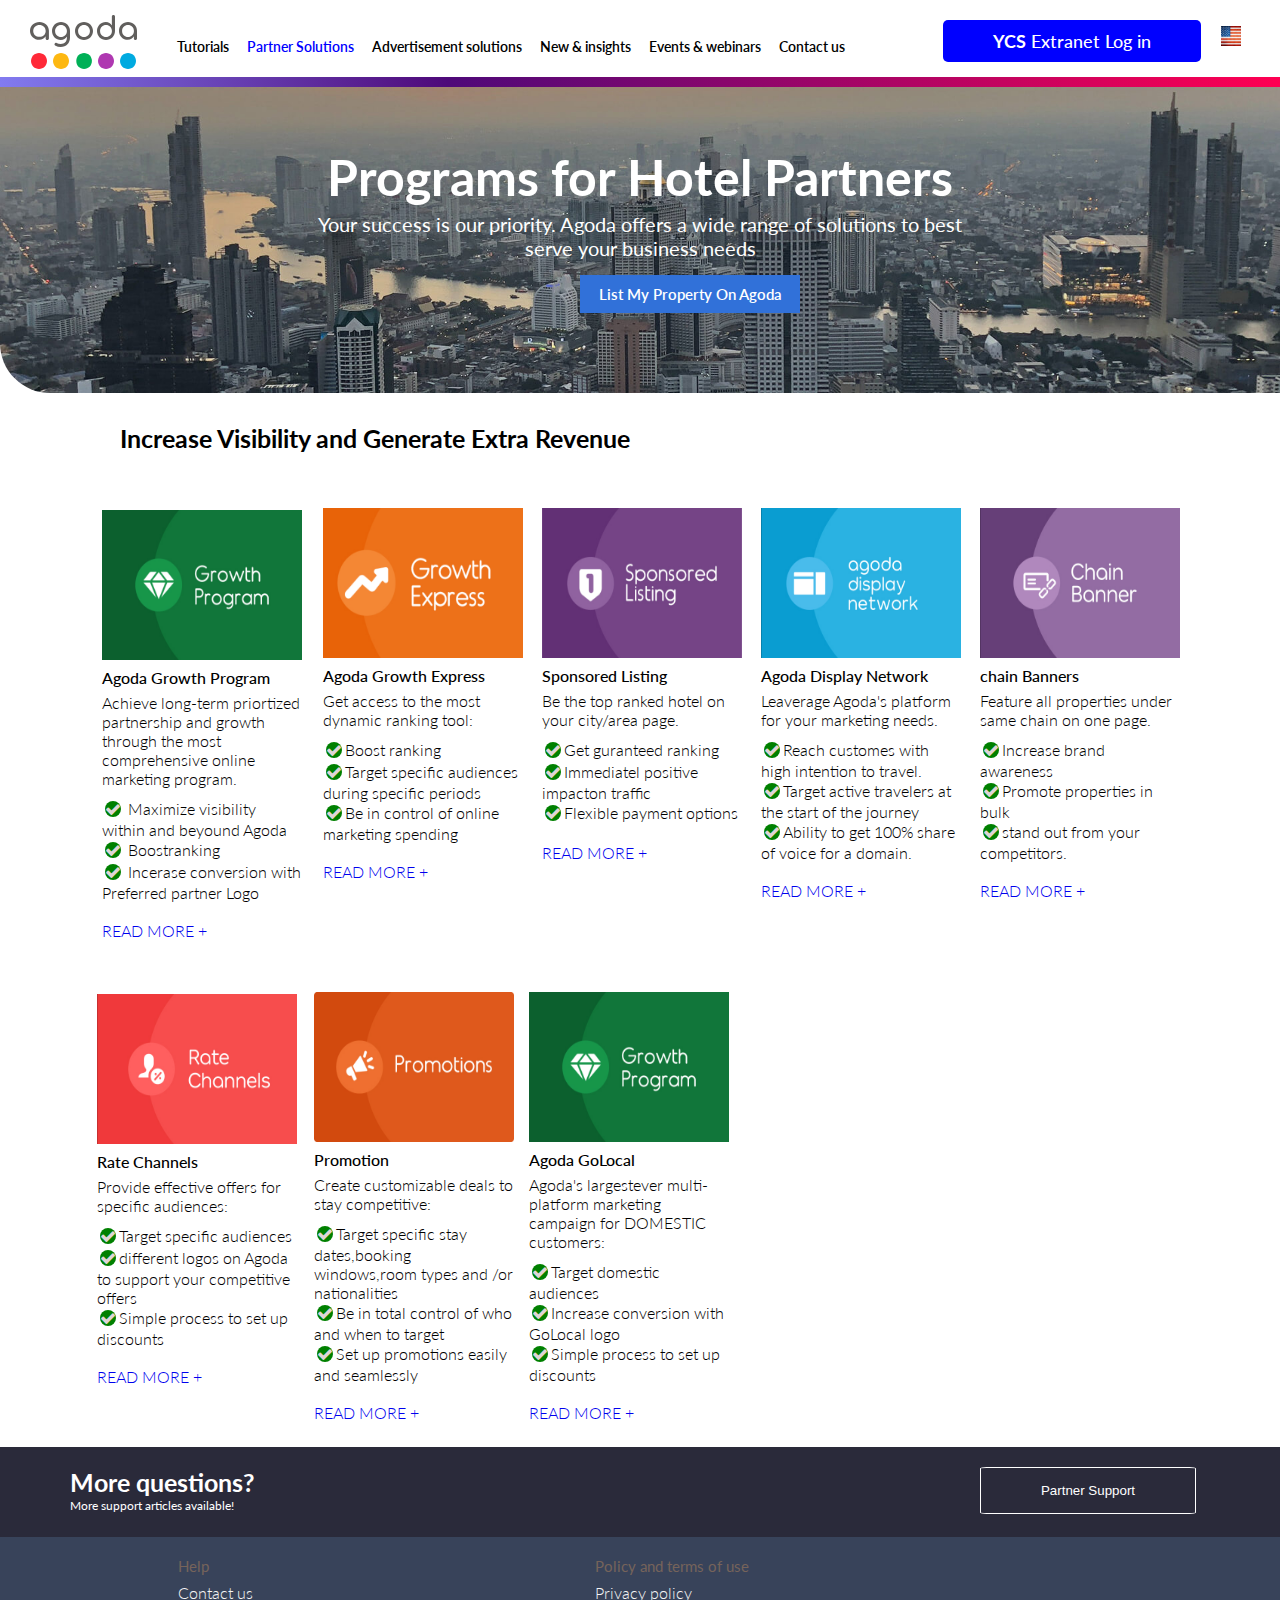
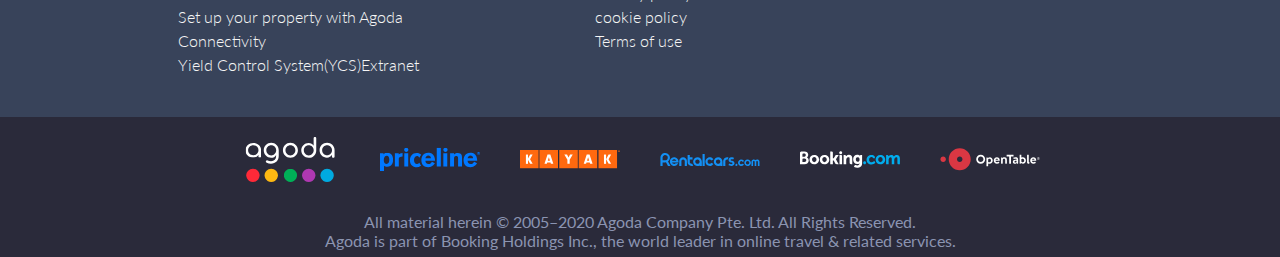
<file: index.html>
<!DOCTYPE html>
<html lang="en">
<head>
    <meta charset="UTF-8">
    <meta name="viewport" content="width=device-width, initial-scale=1.0">
    <link rel="stylesheet" href="style.css">
    <link rel="preconnect" href="https://fonts.gstatic.com">
<link href="https://fonts.googleapis.com/css2?family=Lato:ital,wght@0,100;0,300;0,400;0,700;0,900;1,100;1,300;1,400;1,700;1,900&display=swap" rel="stylesheet">
    <link rel="stylesheet" href="https://cdnjs.cloudflare.com/ajax/libs/font-awesome/4.7.0/css/font-awesome.min.css">   
</head>
<body>
    <!--Header start here -->
    <nav> 
        <div class="left">
           <a href="#"><img src="./img/agoda-logo-dark.svg" alt=""></a>
        </div>
        <div class="middle"> 
            <a href="#">Tutorials</a>
                <a href="#">Partner Solutions</a>
                <a href="#">Advertisement solutions</a>
                <a href="#">New & insights</a>
                <a href="#">Events & webinars</a>
                <a href="contact.html">Contact us</a>
         </div>
        <div class="right">
            <div class="log-box"><p><b>YCS</b> Extranet Log in</p> </div>
            <img src="./img/flag.jpg" alt="">
        </nav>
    </div>
    <div class="line"></div>
</div>
<!--End Of Header-->

<!-- Banner secction starts hrom here-->

<div class="banner">
    <h2>Programs for Hotel Partners</h2>
    <p>Your success is our priority. Agoda offers a wide range of solutions to best <br>
        serve your business needs​​</p>
        <a>List my property on Agoda</a>
</div>
<!-- End of Banner secction -->
<!--card start here-->
    <h1 id="title"> Increase Visibility and Generate Extra Revenue​</h1>
    <div class="card">
        <div class="card-1">
            <div class="card-logo"><img src="./img/growth-program.jpg" alt=""></div>
            <div class="card-heading">Agoda Growth Program</div>
            <div class="card-description">Achieve long-term priortized partnership and growth through the most comprehensive online marketing program.<br> </div> 
            <i class="fa fa-check"></i>  Maximize visibility within and beyound Agoda <br>
            <i class="fa fa-check"></i> Boostranking<br>
            <i class="fa fa-check"></i> Incerase conversion with Preferred partner Logo <br><br>
            <a href="#">READ MORE +</a>
        </div>
         <div class="card-2">
            <div class="card-logo"><img src="./img/growth-express.jpg" alt=""></div>
            <div class="card-heading">Agoda Growth Express</div>
            <div class="card-description">Get access to the most dynamic ranking tool:<br>
            </div> 
            <i class="fa fa-check"></i>Boost ranking<br>
                <i class="fa fa-check"></i>Target specific audiences during specific periods <br>
                <i class="fa fa-check"></i>Be in control of online marketing spending<br><br>
            <a href="#">READ MORE +</a>
             </div>
             <div class="card-3">
                <div class="card-logo"><img src="./img/sponsored-listing.jpg" alt=""></div>
                <div class="card-heading">Sponsored  Listing</div>
                <div class="card-description">Be the top ranked hotel on your city/area page. <br></div>
                <i class="fa fa-check"></i>Get guranteed ranking<br>
                <i class="fa fa-check"></i>Immediatel positive impacton traffic</br>
                <i class="fa fa-check"></i>Flexible payment options<br><br>
                <a href="#">READ MORE +</a>
                 </div>
                 <div class="card-4">
                    <div class="card-logo"><img src="./img/display-network.jpg" alt=""></div>
                    <div class="card-heading">Agoda Display Network</div>
                    <div class="card-description">Leaverage Agoda's platform for your marketing needs.</div>
                    <i class="fa fa-check"></i>Reach customes with high intention to travel.<br>
                    <i class="fa fa-check"></i>Target active travelers at the start of the journey<br>
                    <i class="fa fa-check"></i>Ability to get 100% share of voice for a domain.<br><br>
                    <a href="#">READ MORE +</a>
                     </div>
                     <div class="card-5">
                        <div class="card-logo"><img src="./img/display-banner.jpg" alt=""></div>
                        <div class="card-heading">chain Banners</div>
                        <div class="card-description">Feature all properties under same chain on one page.</div>
                        <i class="fa fa-check"></i>Increase brand awareness<br>
                        <i class="fa fa-check"></i>Promote properties in bulk<br>
                        <i class="fa fa-check"></i>stand out from your competitors.<br><br>
                        <a href="#">READ MORE +</a>
                         </div>     
</div>
<!--End of card  here-->

<div class="boost-card">
    <div class="card">
    <div class="card-1">
        <div class="card-logo"><img src="img/rate-channel.jpg" ></div>
        <div class="card-heading">Rate Channels</div>
        <div class="card-description">Provide effective offers for specific audiences:</div>
        <i class="fa fa-check"></i>Target specific audiences<br>
        <i class="fa fa-check"></i>different logos on Agoda to support your competitive offers<br>
        <i class="fa fa-check"></i>Simple process to set up discounts<br><br>
        <a href="#">READ MORE +</a>
    </div>
    <div class="card-2">
        <div class="card-logo"><img src="img/promotions.jpg" ></div>
        <div class="card-heading">Promotion</div>
        <div class="card-description">Create customizable deals to stay competitive:</div>
        <i class="fa fa-check"></i>Target specific stay dates,booking windows,room types and /or nationalities<br>
        <i class="fa fa-check"></i>Be in total control of who and when to target<br>
        <i class="fa fa-check"></i>Set up promotions easily and seamlessly<br><br>
        <a href="#">READ MORE +</a>
    </div>
    <div class="card-3">
        <div class="card-logo"><img src="img/growth-program.jpg" ></div>
        <div class="card-heading">Agoda GoLocal</div>
        <div class="card-description">Agoda's largestever multi-platform marketing campaign for DOMESTIC customers:</div>
        <i class="fa fa-check"></i>Target domestic audiences<br>
        <i class="fa fa-check"></i>Increase conversion with GoLocal logo<br>
        <i class="fa fa-check"></i>Simple process to set up discounts<br><br>
        <a href="#">READ MORE +</a>
    </div>
</div>
</div>

<!--question sec-->

<div class="support-section">
    <div class="ques-section">
        <h1>More questions?</h1>
        <p>More support articles available!</p>
    </div>
    <div class="call-button">
        <button>Partner Support</button>
    </div>
</div>

<!--end of question sec-->

<!--contact us-->
<div class="contact-us">
   <div class="card">
       <div class="help">
           <h3>Help</h3>
           <ul>
               <li>Contact us</li>
               <li>Set up your property with Agoda</li>
               <li>Connectivity</li>
               <li>Yield Control System(YCS)Extranet</li>
           </ul>
       </div>
       <div class="policy">
           <h3>Policy and terms of use</h3>
           <ul>
               <li>Privacy policy</li>
               <li>cookie policy</li>
               <li>Terms of use</li>
           </ul>
       </div>
       <div class="extra"></div>
       <div class="extra"></div>
   </div>
</div>

<!-- end of contact us-->

<footer>
    <div class="partners">
        <img src="img/footer/agoda-logo.svg" alt="agoda">
        <img src="img/footer/priceline-logo.svg" alt="priceline">
        <img src="img/footer/kayak-logo.svg" alt="kayak">
        <img src="img/footer/rentalcars-logo.svg" alt="rental car">
        <img src="img/footer/booking-logo.svg" alt="booking">
        <img src="img/footer/opentable-logo.svg" alt="open table">
    </div>
    <div class="copyright">
        <p>All material herein © 2005–2020 Agoda Company Pte. Ltd. All Rights Reserved.<br>
            Agoda is part of Booking Holdings Inc., the world leader in online travel & related services.</p>
    </div>
</footer>

</body>
</html>
</file>
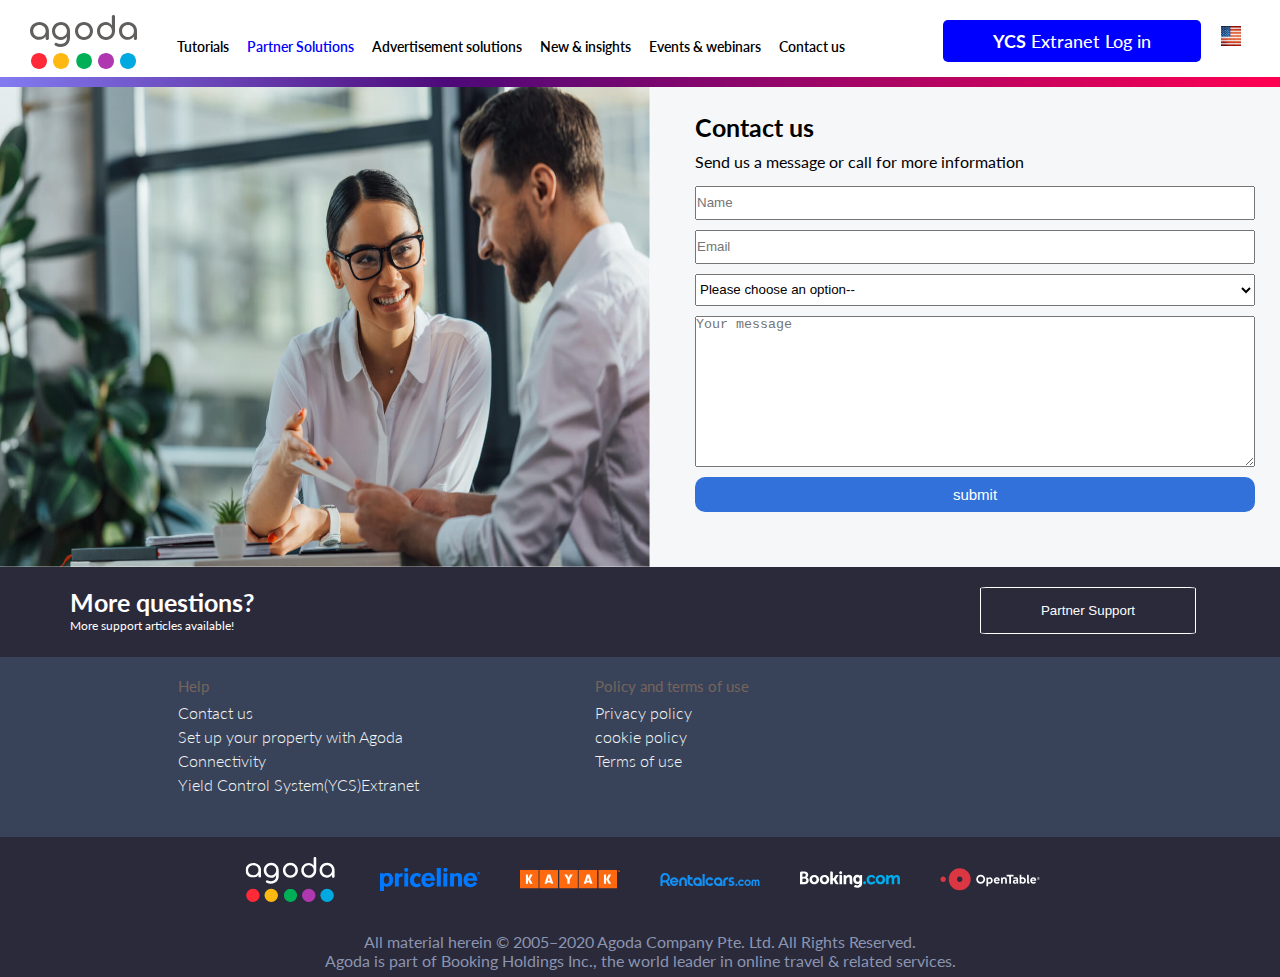
<file: contact.html>
<!DOCTYPE html>
<html lang="en">
<head>
    <meta charset="UTF-8">
    <meta name="viewport" content="width=device-width, initial-scale=1.0">
    <link rel="stylesheet" href="style.css">
    <link rel="preconnect" href="https://fonts.gstatic.com">
<link href="https://fonts.googleapis.com/css2?family=Lato:ital,wght@0,100;0,300;0,400;0,700;0,900;1,100;1,300;1,400;1,700;1,900&display=swap" rel="stylesheet">
    <link rel="stylesheet" href="https://cdnjs.cloudflare.com/ajax/libs/font-awesome/4.7.0/css/font-awesome.min.css">   
</head>
<body>
   <!--Header start here -->
   <nav> 
    <div class="left">
       <a href="./index.html"><img src="./img/agoda-logo-dark.svg" alt=""></a>
    </div>
    <div class="middle"> 
        <a href="#">Tutorials</a>
            <a href="#">Partner Solutions</a>
            <a href="#">Advertisement solutions</a>
            <a href="#">New & insights</a>
            <a href="#">Events & webinars</a>
            <a href="contact.html">Contact us</a>
     </div>
    <div class="right">
        <div class="log-box"><p><b>YCS</b> Extranet Log in</p> </div>
        <img src="./img/flag.jpg" alt="">
    </nav>
</div>
<div class="line"></div>
</div>
<!--End Of Header-->
<div class="contact-container">
    <div class="image-section">
        <img src="./img/contact-bg.jpg" alt="contact-pic">
    </div>
    <div class="form">
<h4>Contact us</h4>
<p>Send us a message or call for more information</p>
<input type="text" placeholder="Name">
<input type="email" placeholder="Email" id="email">
<select name="inquiry" id="inquiry-select">
    <option value="">Please choose an option--</option>
    <option value="">First choice</option>
    <option value="">Second choice</option>
    <option value="">Third choice</option>
</select>
<textarea placeholder="Your message" id="" cols="30" rows="10"></textarea>
<button type="submit">submit</button>    
</div>
  
</div>


<!--question sec-->

<div class="support-section">
    <div class="ques-section">
        <h1>More questions?</h1>
        <p>More support articles available!</p>
    </div>
    <div class="call-button">
        <button>Partner Support</button>
    </div>
</div>

<!--end of question sec-->

<!--contact us-->
<div class="contact-us">
   <div class="card">
       <div class="help">
           <h3>Help</h3>
           <ul>
               <li>Contact us</li>
               <li>Set up your property with Agoda</li>
               <li>Connectivity</li>
               <li>Yield Control System(YCS)Extranet</li>
           </ul>
       </div>
       <div class="policy">
           <h3>Policy and terms of use</h3>
           <ul>
               <li>Privacy policy</li>
               <li>cookie policy</li>
               <li>Terms of use</li>
           </ul>
       </div>
       <div class="extra"></div>
       <div class="extra"></div>
   </div>
</div>

<!-- end of contact us-->

<footer>
    <div class="partners">
        <img src="img/footer/agoda-logo.svg" alt="agoda">
        <img src="img/footer/priceline-logo.svg" alt="priceline">
        <img src="img/footer/kayak-logo.svg" alt="kayak">
        <img src="img/footer/rentalcars-logo.svg" alt="rental car">
        <img src="img/footer/booking-logo.svg" alt="booking">
        <img src="img/footer/opentable-logo.svg" alt="open table">
    </div>
    <div class="copyright">
        <p>All material herein © 2005–2020 Agoda Company Pte. Ltd. All Rights Reserved.<br>
            Agoda is part of Booking Holdings Inc., the world leader in online travel & related services.</p>
    </div>
</footer>

</body>
</html>
</file>
<file: style.css>
/********************   Reset CSS ***************/
*{box-sizing: content-box;
padding: 0;
margin: 0;
}

body{
   font-family:'Lato', sans-serif;
}
/*  ************************* Navigation Starts Here************************************  */
nav{
    background-color:white;
    display:flex;
    width:100%;
    padding-bottom: 5px;
}
nav .left{
  margin:15px 30px 0 30px;
}
nav .left a:hover{
   cursor: pointer;
}
nav .middle{
     display: flex;
     justify-content: space-evenly;
     align-items: center;
     margin-right:90px;
    }
    nav .middle a{
        text-decoration:none;
        margin-left:10px;
        margin-top:20px;
        margin-right:8px;
        font-family: 'Lato', sans-serif;
        font-size:14px;
        font-weight: 600;
        color:black;
       }
       nav .middle a:hover{
        color:blue;
       }
       nav .middle a:nth-child(2){
        color:blue;
       }



nav .right{
        display: flex;
        align-items: center;  
    }
nav .right .log-box {
    background-color: blue;
     margin-top:9px;
     border-radius: 5px;
}
nav .right .log-box:hover {
    background-color: black;
}

nav .right .log-box p {
   color:white;
   padding:10px 50px;
   font-size: 18px;
   font-family: 'Lato', sans-serif;
   font-weight: 500;
}

nav .right img{
   height:20px;
   width:20px;
   margin-left:20px;
}

.line{
    height:10px;
    background: rgb(130,123,240);
background: linear-gradient(90deg, rgba(130,123,240,1) 0%, rgba(78,9,121,1) 35%, rgba(255,0,82,1) 100%);
}


/*  ********************* Navigation End Here *****************************/


.banner{
   background:url(./img/cover.jpg);
   background-size: cover;
   background-position: center;
   background-repeat: no-repeat;
   display: flex;
   flex-direction: column;
   border-bottom-left-radius: 50px;
}


.banner h2{
 padding-top:20px;
text-align: center;
font-size:50px;
color:white;
font-family: 'Lato', sans-serif;
padding-top: 60px;;
}
.banner p{
   text-align: center;
   font-size: 20px;
   color:white;
   padding:0 40 5px 40px;
   margin:5px 0;
   font-family: 'Lato', sans-serif;

}

.banner a{
  width:200px;
   padding:10px;
   margin:10px 20px 80px 580px;
   text-align: center;
   color: white;
   text-transform: capitalize;
   font-family: 'Lato', sans-serif;
   font-size: 15px;
   font-weight: 600;
   background-color: #3171d9;
}
.banner a:hover{
   background-color:#2a2a3a;
   cursor:pointer;
}


#title{
  margin:0 90px;
  padding:30px;
  font-family: 'Lato', sans-serif;
  font-size: 25px;
}
.card{
   padding:20px 0px;
   display: flex;
   margin:0 90px;
   flex-direction:row;
   justify-content:space-around;
   background-color: white;
   font-weight: 300;
}
.card img{
   height:150px;
   width:200px;
}
.card .card-heading{
   margin:5px 0;
   font-weight: 500;
   transition:.7s ease-in;
   border-bottom: 1px solid transparent;
   font-family: 'Lato', sans-serif;
   }

   .card a{
      margin-top:10px;
      text-decoration: none;
      transition:.7s ease-in;
      border-bottom: 1px solid transparent;
      font-family: 'Lato', sans-serif;
   }
   .card  .card-description{
      margin-bottom: 10px;
      font-weight:300;
   }

   .fa.fa-check{
      color: rgb(223, 213, 213);
      background-color: green;
      border-radius: 60px;
      margin:3px;
   }
   
               /*card 1*/
               .card .card-1{
                  width:200px;
                  padding:5px;
                  margin:2px;
                 
               }
               .card .card-1:hover{
                  position: relative;
                  top:-3px;
                  top:-2;
                  box-shadow: 0 3px 6px rgba(4, 6, 124, 0.16), 0 3px 6px rgba(0,0,0,0.23);
               }
              
               .card .card-1:hover .card-heading{
                  color:blue;
                  text-decoration: underline;
                  font-family: 'Lato', sans-serif;
                  }
   
                  .card-1:hover a{
                     border-color: blue;
                  }
            
               /*End of card 1*/

               /*card 2*/
               .card .card-2{
                  width:200px;
                  padding:5px;
                  
               }
               .card .card-2:hover{
                  position: relative;
                  top:-3px;
                  box-shadow: 0 3px 6px rgba(0,0,0,0.16), 0 3px 6px rgba(0,0,0,0.23);
                  width:210px;
                  margin:2px;
               }
               .card .card-2:hover .card-heading{
               color:blue;
               text-decoration: underline;
               font-family: 'Lato', sans-serif;
               }

               .card-2:hover a{
                  border-color: blue;
               }

               /*End of card 2*/

               /*card 3*/
               .card .card-3{
                  width:200px;
                  padding:5px;
                  
               }
               .card .card-3:hover{
                  position: relative;
                  top:-3px;
                  box-shadow: 0 3px 6px rgba(0,0,0,0.16), 0 3px 6px rgba(0,0,0,0.23);
                  width:210px;
                  margin:2px;
               }
               .card .card-3:hover .card-heading{
               color:blue;
               text-decoration: underline;
               font-family: 'Lato', sans-serif;
               }

               .card-3:hover a{
                  border-color: blue;
               }

               /*End of card 3*/

               /*card 4*/
               .card .card-4{
                  width:200px;
                  padding:5px;
                  
               }
               .card .card-4:hover{
                  position: relative;
                  top:-3px;
                  box-shadow: 0 3px 6px rgba(0,0,0,0.16), 0 3px 6px rgba(0,0,0,0.23);
                  width:210px;
                  margin:2px;
               }
               .card .card-4:hover .card-heading{
               color:blue;
               text-decoration: underline;
               }

               .card-4:hover a{
                  border-color: blue;
               }

               /*End of card 4*/

               /*card 5*/
               .card .card-5{
                  width:200px;
                  padding:5px;
                  
               }
               .card .card-5:hover{
                  position: relative;
                  top:-3px;
                  box-shadow: 0 3px 6px rgba(0,0,0,0.16), 0 3px 6px rgba(0,0,0,0.23);
                  width:210px;
                  margin:2px;
               }
               .card .card-5:hover .card-heading{
               color:blue;
               text-decoration: underline;
               font-family: 'Lato', sans-serif;
               }

               .card-5:hover a{
                  border-color: blue;
               }

/*End of card 5*/
.boost-card{
   display: flex;
   flex-direction:row;
   justify-content: space-between;
}
.boost-card .card .card-2{
   margin:0 5px;
}

.boost-card .card a{
   margin-top: 15px;
} 

.support-section{
   background-color:#2a2a3a;
   height:90px;
   display: flex;
}

.ques-section{
   height:80px;
   width:70%;
   color: white;
}
.ques-section h1{
   margin:20px 0 0 70px;
   font-size:25px;
}
.ques-section p{
   margin:1px 0 0 70px;
   font-size: 12px;
}

.call-button{
   height:80px;
   width:30%;
   text-align: center;
   
}
.call-button button{
   margin:20px 0 0 0;
   padding:15px 60px;
   background-color:#2a2a3a ;
   border:1px solid white;
   border-radius:3%;
   color: white;
}
.call-button button:hover{
   background-color:white ;
   color:black;
}

.contact-us{
   background-color:#38435a;
   height:180px;
}

.contact-us .card{
   background-color: #38435a;
}

.contact-us h3{
   color:#76635a;
   font-size: 15px;
   font-weight: 400;
   margin-bottom:8px;
}
.contact-us ul{
   list-style: none;
   color: whitesmoke;
}
.contact-us ul li{
  margin-bottom:5px;
}


footer{
   background-color: #2a2a3a;
   height: 140px;
}
.partners{
   display: flex;
   justify-content: center;
}
.partners img{
  margin:20px;
  height:45px;
  width:100px;
}

.copyright{
   margin:10px;
}
.copyright p{
   color:#8b94b1;
   text-align: center;
   font-size: 16px;
}


/*contact page*/
.contact-container{
   width:100%;
   display: flex;
   flex-direction: row;
   justify-content: flex-start;
    margin-bottom:-3px; 
    background-color: #f6f7f9;

}
.image-section img{
   width:650px;
   height:480px;
}

.form{
   width:600px;
   height:400px;
   display: flex;
   flex-direction:column;
   justify-content: center;
   margin-left:20px;
   padding:25px;
   
}
.form h4{
   font-size: 25px;
   margin-bottom: 10px;
}

.form p{
   margin-bottom: 15px;
}
.form input{
   margin-bottom: 10px;
   height:30px;
}

.form select{
   height:30px;
}
.form textarea{
margin: 10px 0;
}

.form button{
   color:white;
   background-color: #3171d9;
   height:35px;
   font-size: 15px;
   border-radius:10px;
   border:none;
}
.form button:hover{
   color:white;
   background-color:black;
}
</file>
